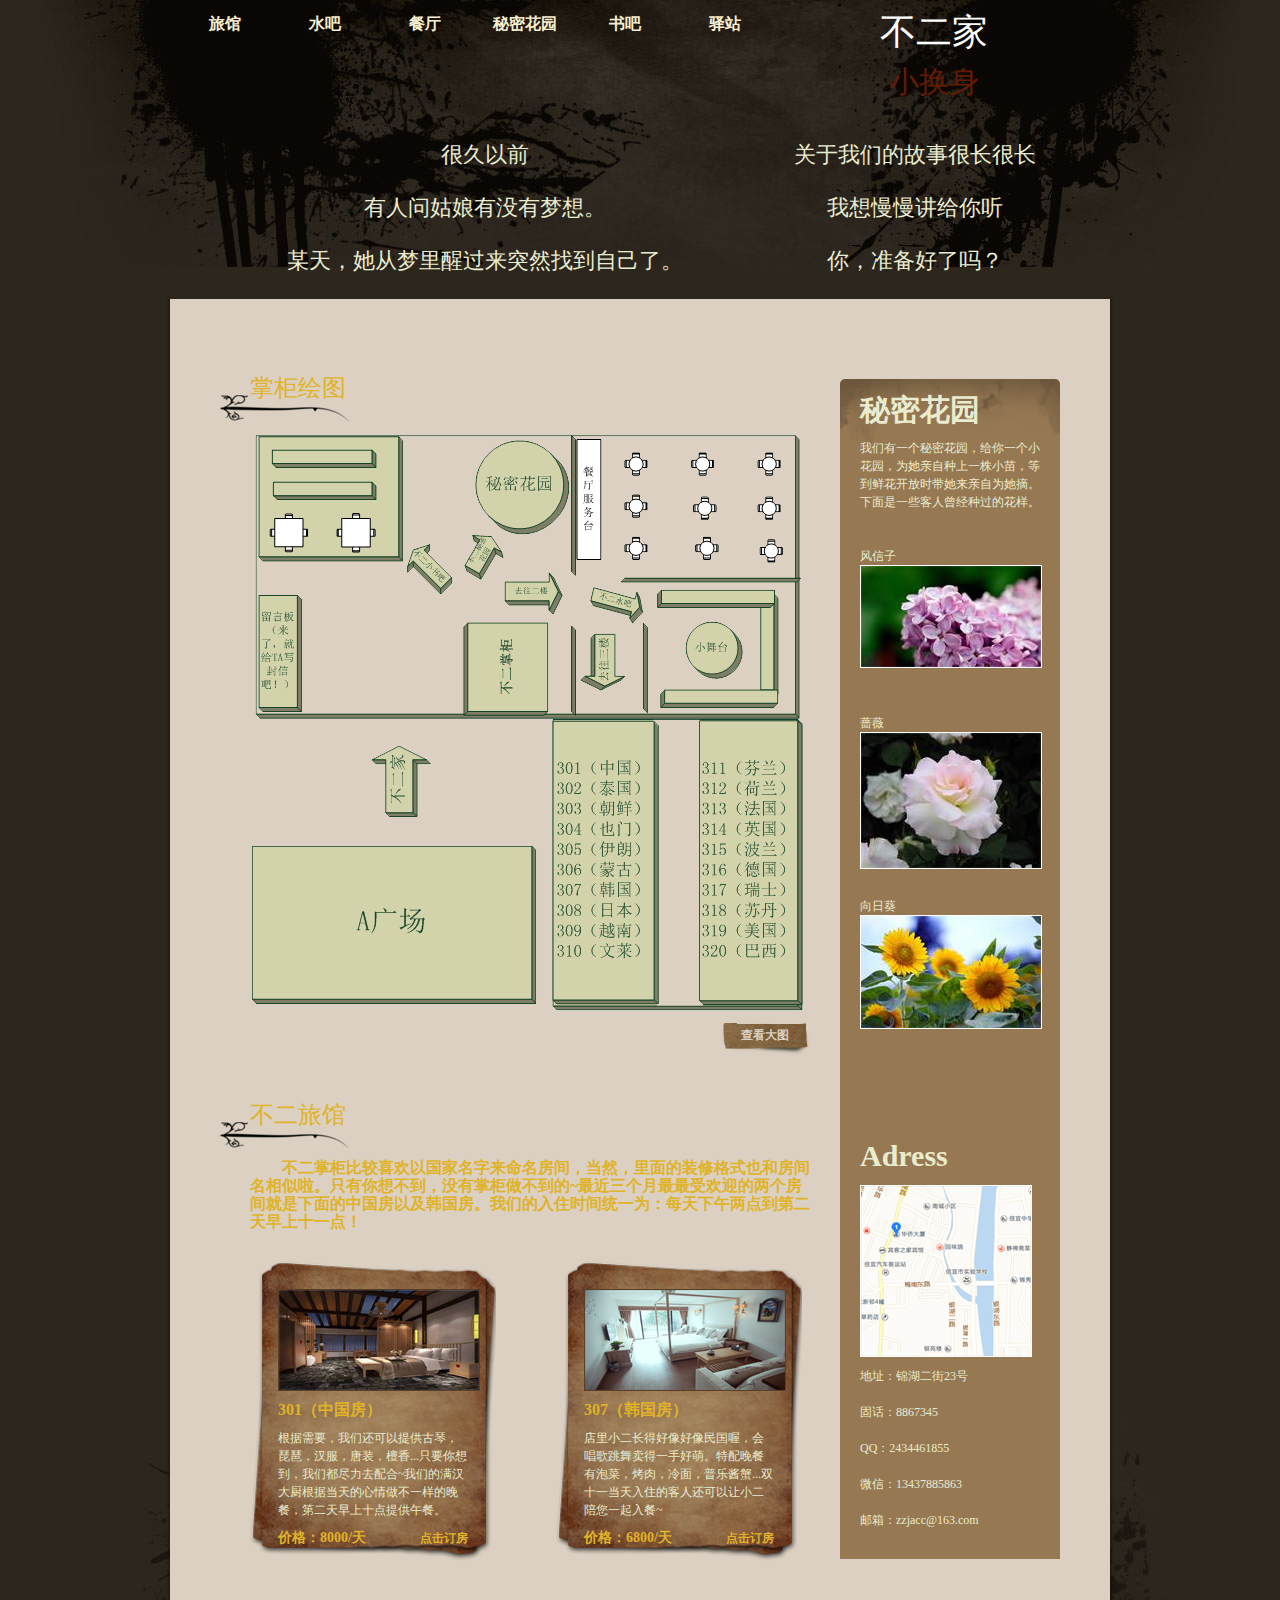
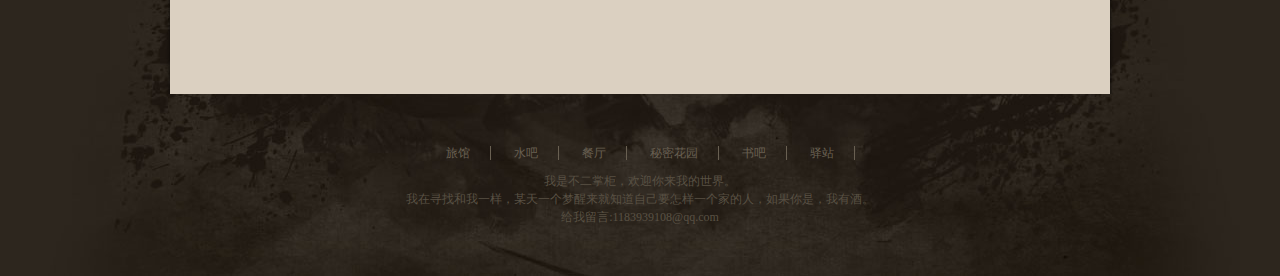
<file: index.html>
<!DOCTYPE html PUBLIC "-//W3C//DTD XHTML 1.0 Transitional//EN" "http://www.w3.org/TR/xhtml1/DTD/xhtml1-transitional.dtd">
<html xmlns="http://www.w3.org/1999/xhtml">
<meta name="viewport" content="width=device-width, initial-scale=1" />
<head>
<meta http-equiv="Content-Type" content="text/html; charset=utf-8" />
<meta name="viewport" content="width=device-width,initial-scale=1,maximum-scale=1,user-scalable=no">
<meta http-equiv="X-UA-Compatible" content="IE=edge,chrome=1">
<meta name="HandheldFriendly" content="true">
<!--自适应-->
<!--<meta name="viewport" content="width=device-width, initial-scale=1" />
<link href="css/suit.css" rel="stylesheet" type="text/css" media="screen and ( min-width:400px) and(max-device-width:600px) />-->

<title>不二家</title>

<link href="css/style2.css" rel="stylesheet" type="text/css" />
</head>
<body>
<div id="container_wrapper_outter">
<div id="container_wrapper_inner">

<div id="container">
<div id="menu">
 
   	  <ul>
            <li><a href="house.html" target="_self">旅馆</a></li>
            <li><a href="http://www.baidu.com" target="_self">水吧</a></li>
            <li><a href="http://www.baidu.com" target="_self">餐厅</a></li>
            <li><a href="http://www.baidu.com" target="_self">秘密花园</a></li>
            <li><a href="http://www.baidu.com" target="_self">书吧</a></li>
            <li><a href="http://www.baidu.com" target="_self">驿站</a></li>
        </ul>
        <div id="site_title">
            <h1>
             <a href="http://baidu.com" target="_parent">不二家
            </h1>
            <h3>&nbsp;            </h3>
            <h2><span><a href="style2.html" target="_self">小换身</a></span></h2>
           
        </div>
       
    </div> 

  <!-- end of menu -->
    
    <div id="banner">
     	
        <div id="banner_section1">
          	<h2>关于我们的故事很长很长</h2>
            <h2>我想慢慢讲给你听</h2>
            <h2>你，准备好了吗？</h2>
         
		</div> <!-- banner section -->
        <div id="banner_section2">
          		<h2>很久以前</h2>
            <h2>有人问姑娘有没有梦想。</h2>
            <h2>某天，她从梦里醒过来突然找到自己了。</h2>
         
		</div>
    
    </div> <!-- end of banner -->
    
    <div id="content_wrapper">
        <div id="content">
          <div id="main_column">
            	
              <div class="section_w590">
                	
                    <h2>掌柜绘图</h2>
                    
                    <div class="section_w590_content">
                    
                    	<p><img src="images/ourmap3.png" width="555" height="579" alt="不二概念图" /></p>
                        <div class="button_01 fr"><a href="more-about-our-house.html">查看大图</a></div>
                        
                    </div>
                    
                </div> 
                
                <div class="cleaner_h50"></div>
                
                <div class="section_w590">
                	
                    <h2>不二旅馆</h2>
                    
              <div class="section_w590_content">
                <h3>&nbsp;&nbsp;&nbsp;&nbsp;&nbsp;&nbsp;&nbsp;&nbsp;不二掌柜比较喜欢以国家名字来命名房间，当然，里面的装修格式也和房间名相似啦。只有你想不到，没有掌柜做不到的~最近三个月最最受欢迎的两个房间就是下面的中国房以及韩国房。我们的入住时间统一为：每天下午两点到第二天早上十一点！</h3>
                        
                        <div class="cleaner_h20"></div>
                        
                        <div class="popular_meal_box margin_r_60"><img src="images/room/room01.png" width="200" height="100" alt="中国房" />
                          <h3>301（中国房）</h3>
                            <p>根据需要，我们还可以提供古琴，琵琶，汉服，唐装，檀香...只要你想到，我们都尽力去配合~我们的满汉大厨根据当天的心情做不一样的晚餐，第二天早上十点提供午餐。</p>
                          <div class="price">价格：8000/天 </div> 
                          <a href="house.html">点击订房</a></div>
                        
      <div class="popular_meal_box"><img src="images/room/room021.png" width="200" height="100" alt="韩国房" />
        <h3>307（韩国房）</h3>
                            <p>店里小二长得好像好像民国喔，会唱歌跳舞卖得一手好萌。特配晚餐有泡菜，烤肉，冷面，普乐酱蟹...双十一当天入住的客人还可以让小二陪您一起入餐~ </p>
                            <div class="price">价格：6800/天 </div> 
                <a href="house.html">点击订房</a>
                </div>
                        
                  </div>
                    
                </div> 
                
            </div> <!-- end of main column -->
            
          <div id="side_column">
            
            		<div class="side_column_section">
            		  <h1>秘密花园</h1>
                      <p>&nbsp;</p>
                      <p>我们有一个秘密花园，给你一个小花园，为她亲自种上一株小苗，等到鲜花开放时带她来亲自为她摘。下面是一些客人曾经种过的花样。                      </p>
                      <p>&nbsp;</p>
                      <p>&nbsp;</p>
                      <p>风信子</p>
                      <p><img src="images/flower/fxz.jpg" width="180" height="101" alt="风信子" /></p>
                      <p>&nbsp;</p>
                      <p>&nbsp;</p>
                      <p>蔷薇</p>
                      <p><img src="images/flower/t01c20fccb233d5d40d.jpg" width="180" height="135" alt="蔷薇" /></p>
                      <p>&nbsp;</p>
                      <p>向日葵</p>
                      <p><img src="images/flower/xrk.jpg" width="180" height="112" alt="向日葵" /></p>
                      <p>&nbsp;</p>
       		</div>
                    
            <div class="side_column_section">
                    	<h1>&nbsp;</h1>
                    	<p>&nbsp;</p>
                    	<p>&nbsp;</p>
                    	<h1>Adress</h1>
                    	<p>&nbsp;</p>
                    	<p><img src="images/adress.png" width="170" height="170" alt="地址" /></p>
                    	<p>地址：锦湖二街23号                        </p>
                   	  <p>&nbsp;</p>
                    	<p>固话：8867345                        </p>
                   	  <p>&nbsp;</p>
                        <p>QQ：2434461855                        </p>
                      <p>&nbsp;</p>
                        <p>微信：13437885863                        </p>
              <p>&nbsp;</p>
                        <p>邮箱：zzjacc@163.com            </p>
            </div>
          </div> 
            <!-- end of side column -->
        
        <div class="cleaner"></div>
        </div> <!-- end of content -->

        <div class="cleaner"></div>
    </div> <!-- end of content wrapper -->      
    
    <div id="footer">
    
	    <ul class="footer_menu">
            <li><a href="http://www.baidu.com" target="_parent">旅馆</a></li>
            <li><a href="http://www.baidu.com" target="_blank">水吧</a></li>
            <li><a href="http://www.baidu.com" target="_blank">餐厅</a></li>
            <li><a href="http://www.baidu.com" target="_blank">秘密花园</a></li>
            <li><a href="http://www.baidu.com" target="_blank">书吧</a></li>
            <li><a href="http://www.baidu.com" target="_blank" >驿站</a></li>
        </ul>
    <p>我是不二掌柜，欢迎你来我的世界。</p>
    <p>我在寻找和我一样，某天一个梦醒来就知道自己要怎样一个家的人，如果你是，我有酒。</p>
    <p>给我留言:1183939108@qq.com</p>
</div> 
<!-- end of container -->

</div>
</div>

</body>
</html>
</file>
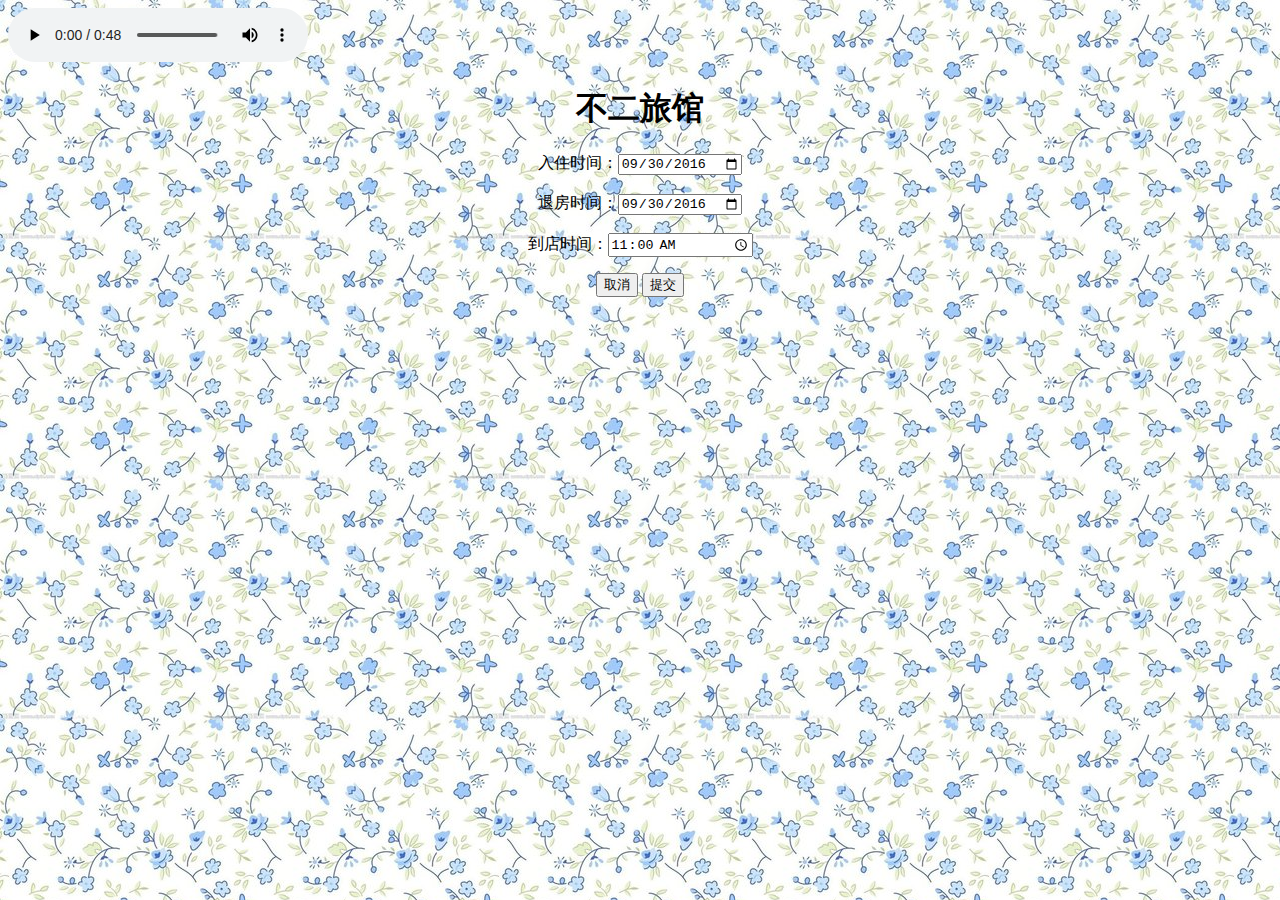
<file: house.html>
<!DOCTYPE html>
<html>
	<head>
		<meta http-equiv="Content-Type" content="text/html; charset=utf-8" />
<meta http-equiv="X-UA-Compatible" content="IE=edge,chrome=1" />
<meta name="description"  content="" />
<meta name="viewport" content="width=device-width;initial-scale=1.0" />
		<title>不二旅馆</title>
	</head>
	<body background="images/1.jpg">
		<audio src="src/dingxiang.mp3" type="audio/mepg" controls ></audio>
		<center><h1>不二旅馆</h1>
		入住时间：<input type="date" value="2016-09-30" /><br /><br />
		退房时间：<input type="date" value="2016-09-30" /><br /><br />
		到店时间：<input type="time" value="11:00"  style="width: 140px;"/ ><br />
		<form name="form1" method="post" action="">
		  <p>
		   <input type="submit" name="check" id="check" value="取消" >
		      <input type="submit" name="back" id="back" value="提交" >
		  </p>
		  </form>
		<br />
		<center></center>
		</center>
		<marquee id="affiche" align="left" 
			behavior="scroll" 
			direction="up" 
			scrollamount="2"  
			scrolldelay="10"
			width="250"
			 height="300"
			 hspace="800">
			<pre>
				<h2>
丁香花开<br /><br /><br />
我就想起了丁香女孩<br /><br /><br />
拥有阳光和冰雪的情怀<br /><br /><br />
变得如此美丽可爱<br /><br /><br />
丁香花开<br /><br /><br />
你和北国两小无猜<br /><br />
丁香花开<br /><br /><br />
我就想起丁香女孩<br /><br /><br />
拥有阳光和冰雪的情怀<br /><br /><br /><br />
你才变得如此美丽可爱				
</h2>
			</pre>
		</marquee>	
	</body>
</html>
</file>
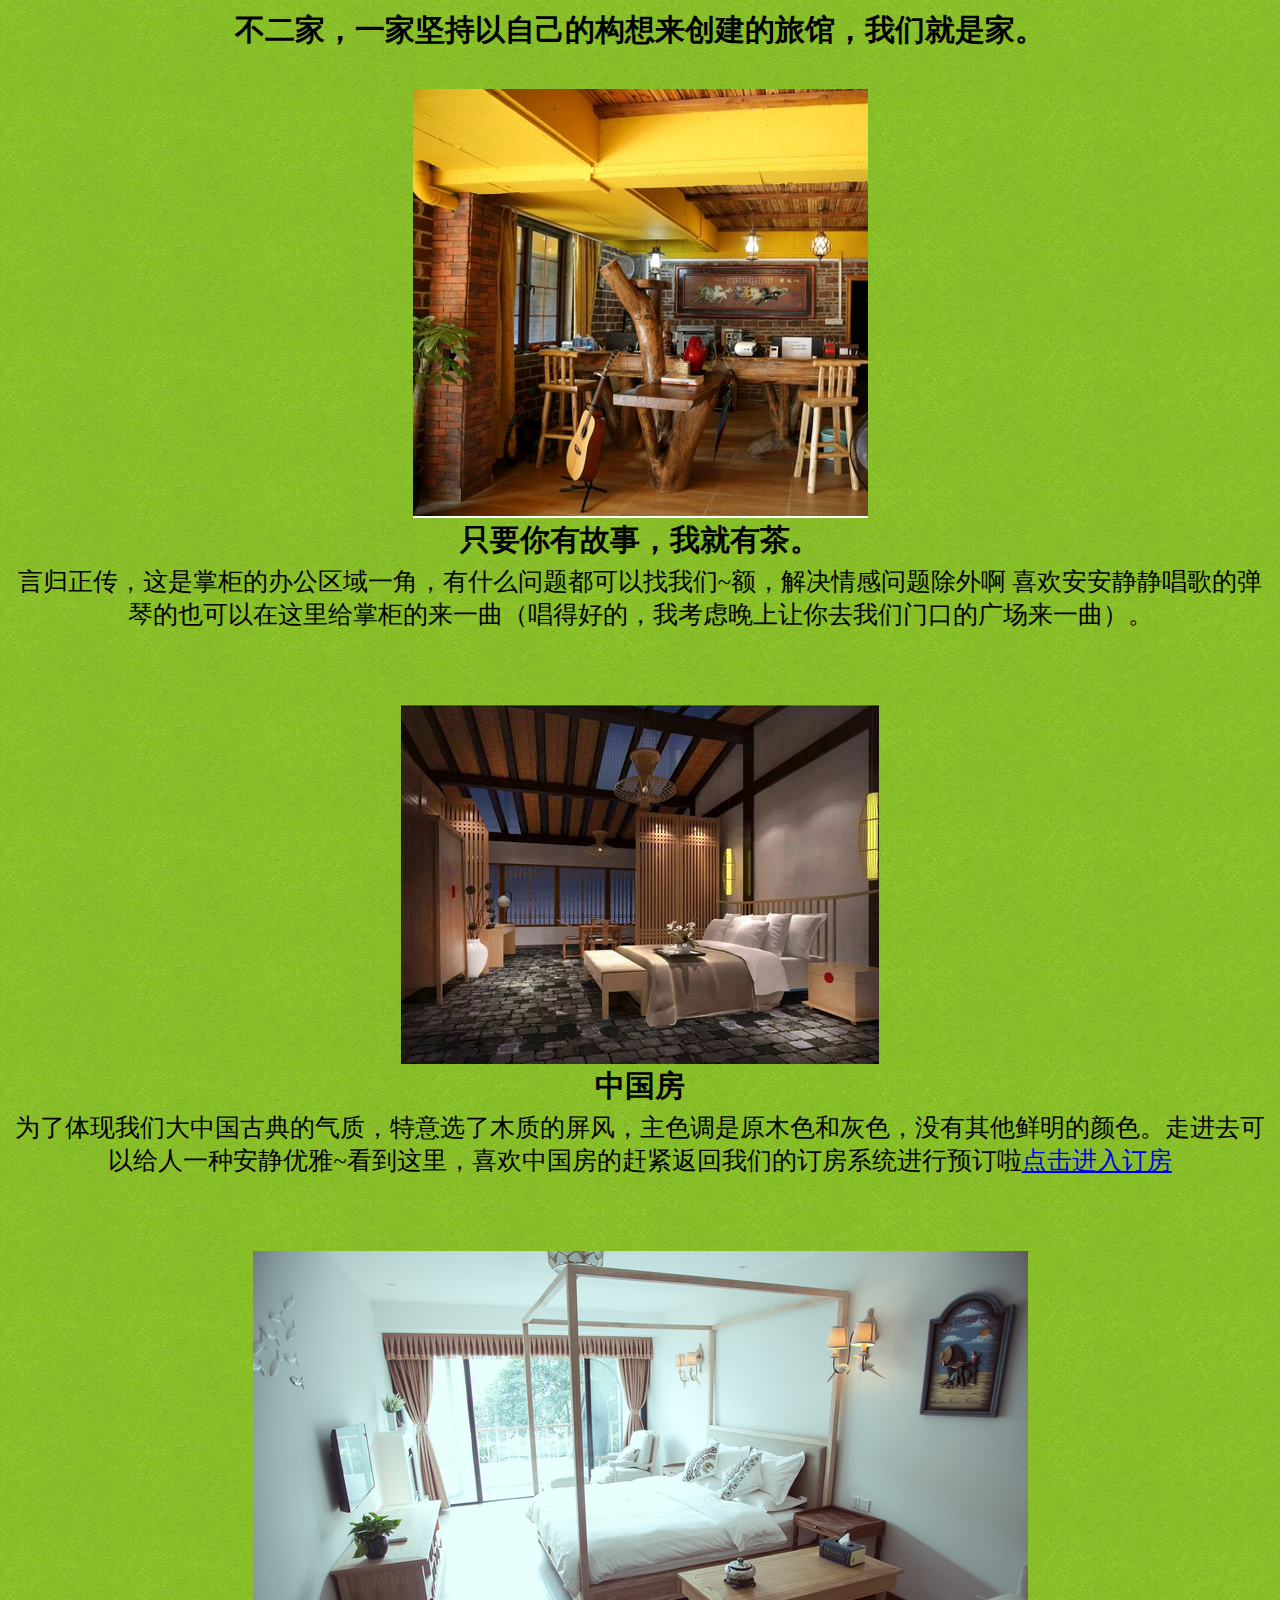
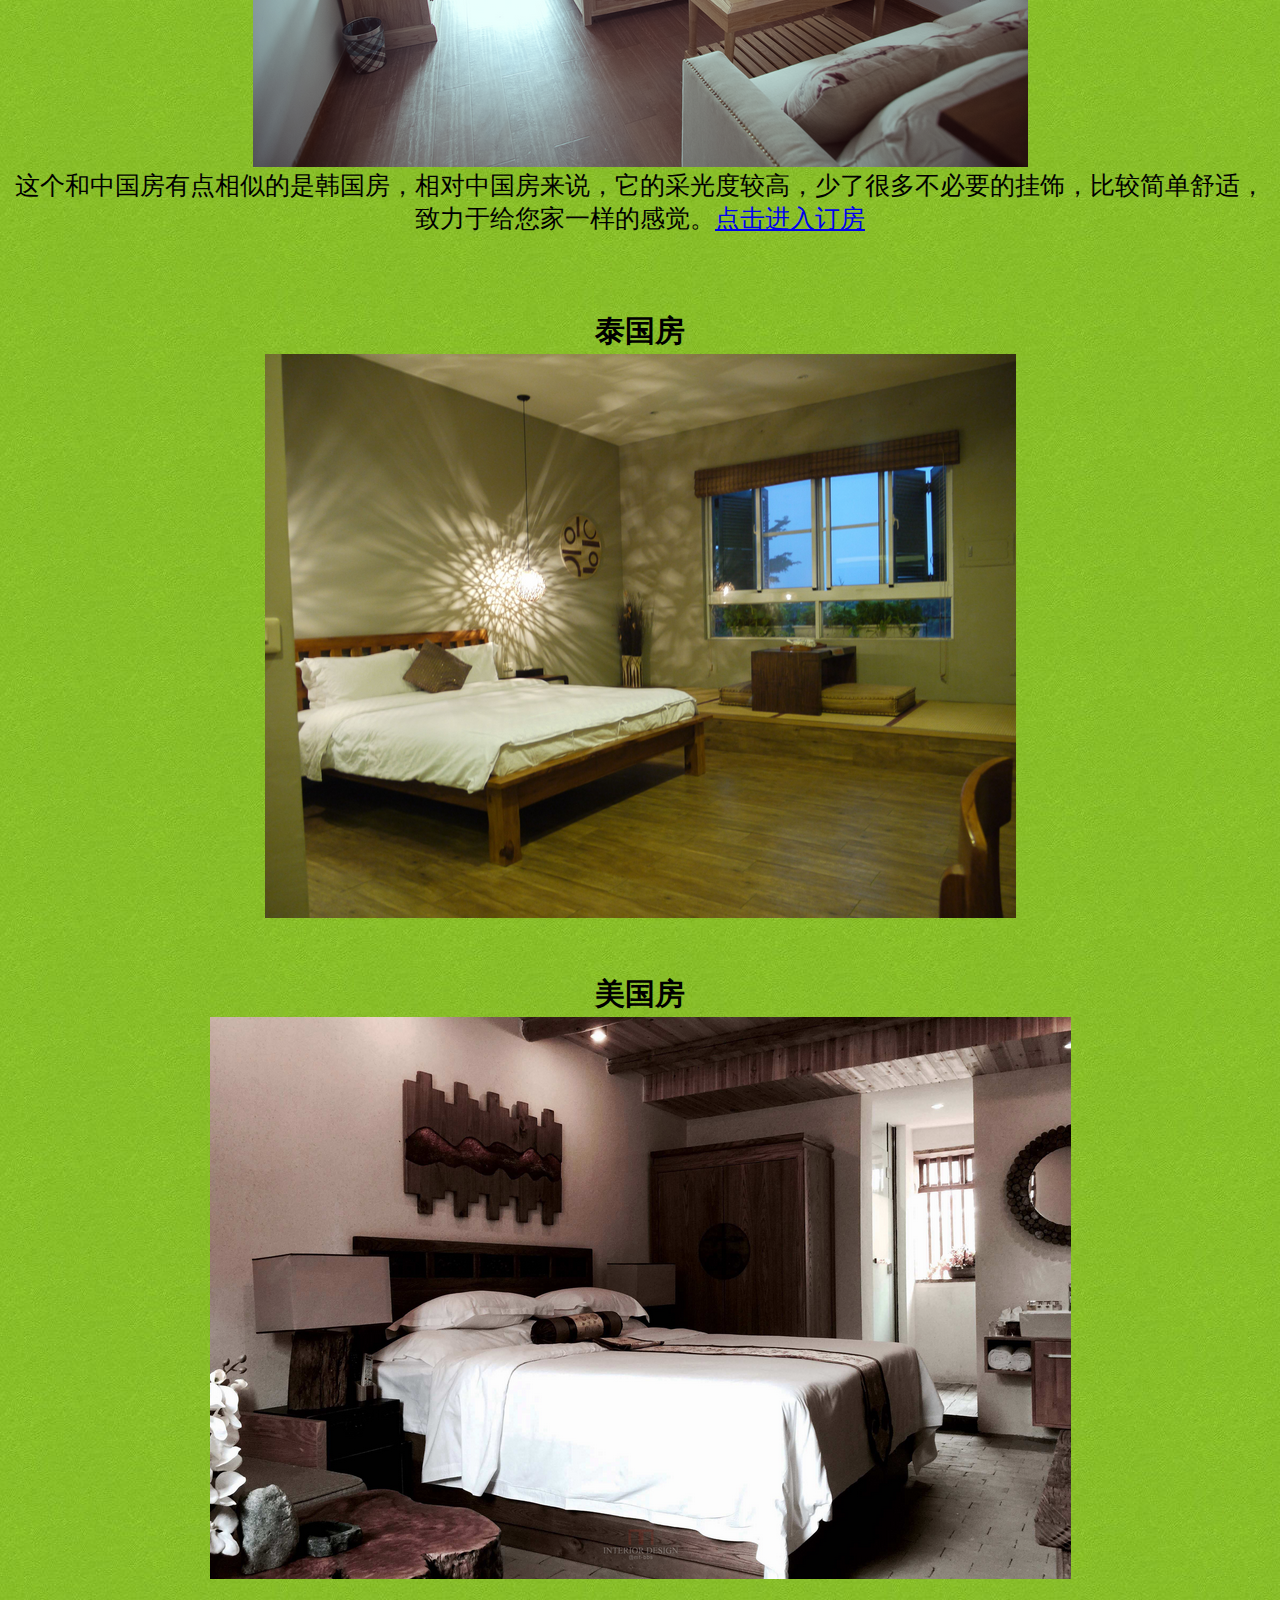
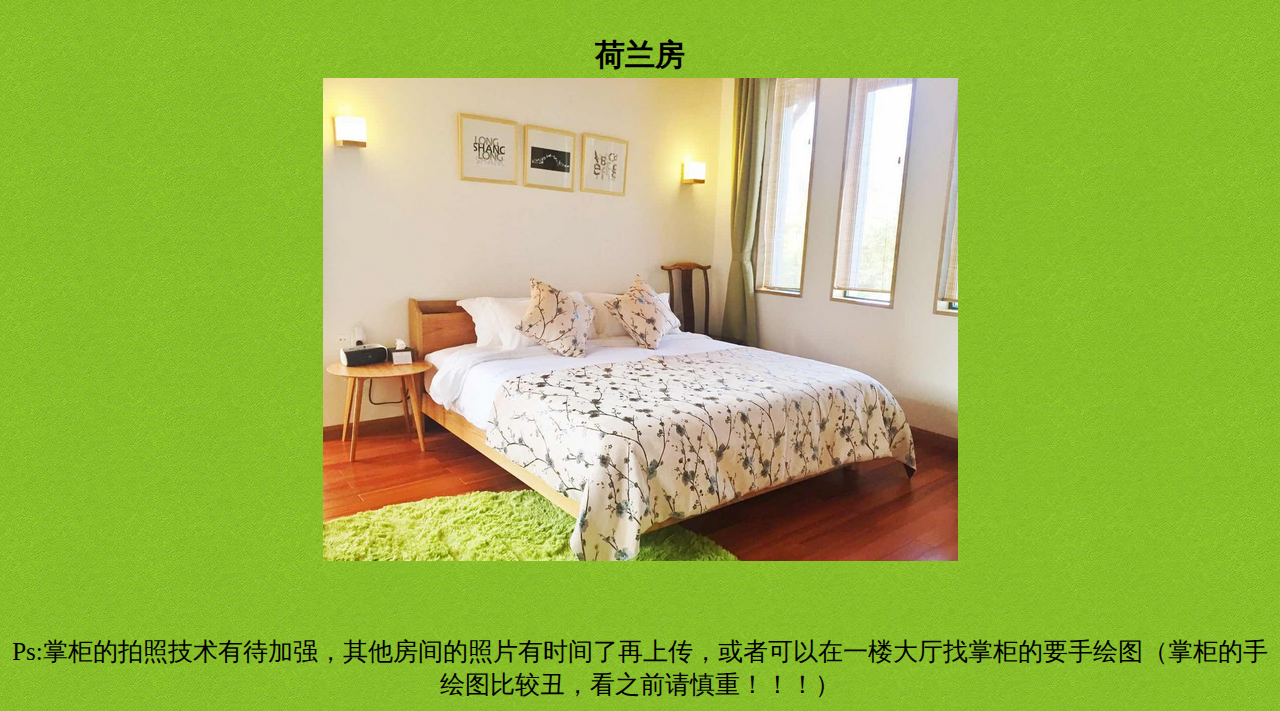
<file: more-about-our-house.html>
<!DOCTYPE html PUBLIC "-//W3C//DTD XHTML 1.0 Transitional//EN" "http://www.w3.org/TR/xhtml1/DTD/xhtml1-transitional.dtd">
<html xmlns="http://www.w3.org/1999/xhtml">
<html lang="en">
<head>
<meta http-equiv="Content-Type" content="text/html; charset=utf-8" />
<meta http-equiv="X-UA-Compatible" content="IE=edge,chrome=1" />
<meta name="description"  content="" />
<meta name="viewport" content="width=device-width;initial-scale=1.0" />
<title>不二家旅馆</title>
<link href="css/more.css" rel="stylesheet" type="text/css" />
</head>

<body background="images/background.jpg" >
<h1>不二家，一家坚持以自己的构想来创建的旅馆，我们就是家。</h1></br></br>
<img src="images/room/keting.png" />
<h1>只要你有故事，我就有茶。
<h2>言归正传，这是掌柜的办公区域一角，有什么问题都可以找我们~额，解决情感问题除外啊
喜欢安安静静唱歌的弹琴的也可以在这里给掌柜的来一曲（唱得好的，我考虑晚上让你去我们门口的广场来一曲）。</h2></br></br></br></br>

<img src="images/room/room04.png"/>
<h1>中国房</h1>
<h2>为了体现我们大中国古典的气质，特意选了木质的屏风，主色调是原木色和灰色，没有其他鲜明的颜色。走进去可以给人一种安静优雅~看到这里，喜欢中国房的赶紧返回我们的订房系统进行预订啦<a href="http://baidu.com">点击进入订房</a></h2></br></br></br></br>

<img src="images/room/room02.png"/>
<h2>这个和中国房有点相似的是韩国房，相对中国房来说，它的采光度较高，少了很多不必要的挂饰，比较简单舒适，致力于给您家一样的感觉。<a href="http://baidu.com">点击进入订房</a></h2></br></br></br></br>


<h1>泰国房</h1>
<img src="images/room/room03.png"/></br></br></br></br>


<h1>美国房</h1>
<img src="images/room/room05.png"/></br></br></br></br>


<h1>荷兰房</h1>
<img src="images/room/room06.png"/></br></br></br></br>
</br>
<h2>Ps:掌柜的拍照技术有待加强，其他房间的照片有时间了再上传，或者可以在一楼大厅找掌柜的要手绘图（掌柜的手绘图比较丑，看之前请慎重！！！）</h2>
</body>
</html>
</file>
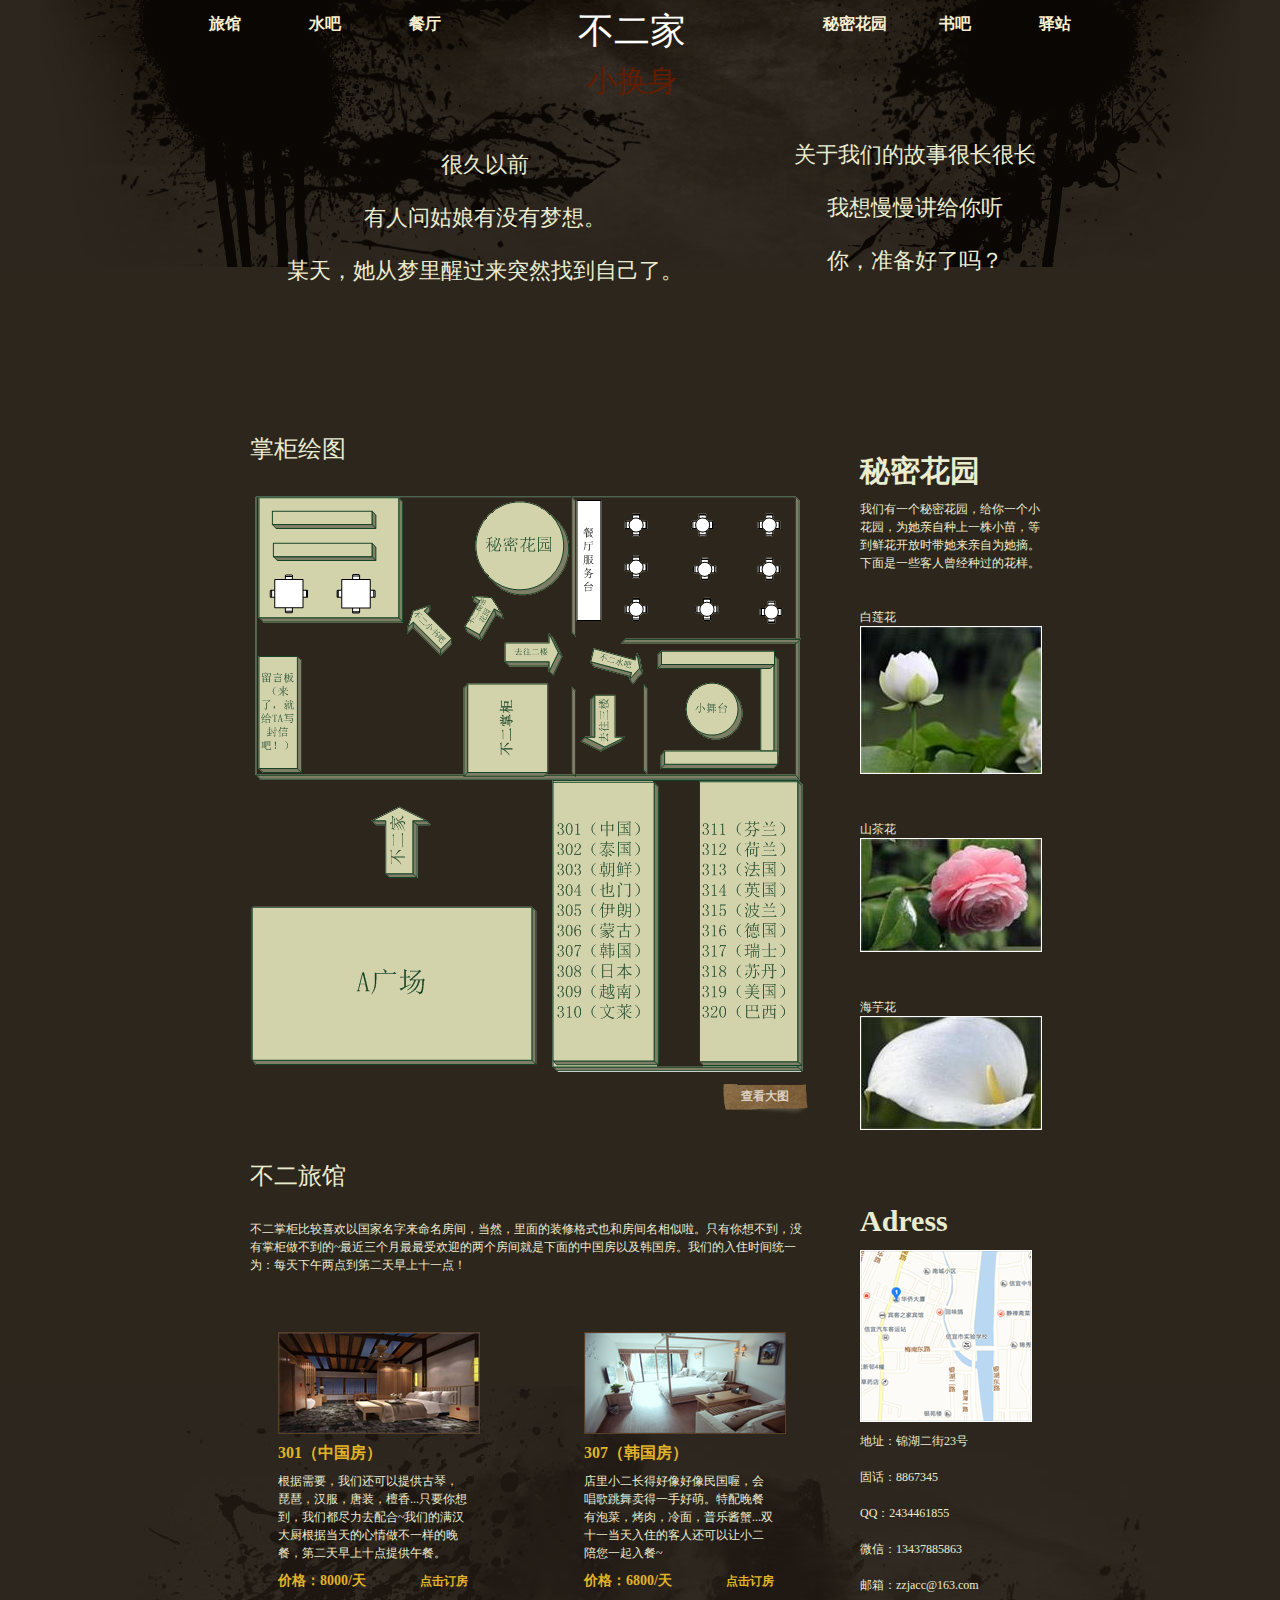
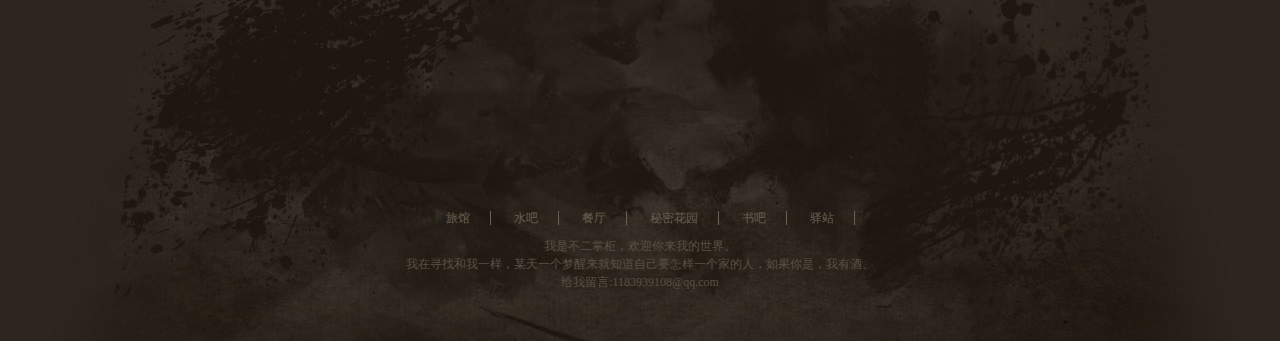
<file: style2.html>
﻿<!DOCTYPE html PUBLIC "-//W3C//DTD XHTML 1.0 Transitional//EN" "http://www.w3.org/TR/xhtml1/DTD/xhtml1-transitional.dtd">
<html xmlns="http://www.w3.org/1999/xhtml">
<head>
<meta http-equiv="Content-Type" content="text/html; charset=utf-8" />

<meta name="viewport" content="width=device-width,initial-scale=1,maximum-scale=1,user-scalable=no">
<meta http-equiv="X-UA-Compatible" content="IE=edge,chrome=1">
<meta name="HandheldFriendly" content="true">

<title>不二家</title>

<link href="css/style.css" rel="stylesheet" type="text/css" />
</head>
<body>
<div id="container_wrapper_outter">
<div id="container_wrapper_inner">

<div id="container">
<div id="menu">
   	  <ul>
            <li><a href="http://www.baidu.com" target="_self">旅馆</a></li>
            <li><a href="http://www.baidu.com" target="_self">水吧</a></li>
            <li><a href="http://www.baidu.com" class="margin_r_330">餐厅</a></li>
            <li><a href="http://www.baidu.com" target="_self">秘密花园</a></li>
            <li><a href="http://www.baidu.com" target="_self">书吧</a></li>
            <li><a href="http://www.baidu.com" target="_self">驿站</a></li>
        </ul>
        
        <div id="site_title">
            <h1>
             <a href="http://baidu.com" target="_parent">不二家
            </h1>
            <h3>&nbsp;            </h3>
            <h2><span><a href="index.html" target="_self">小换身</a></span></h2>
           
        </div>
    </div> 

  <!-- end of menu -->
    
    <div id="banner">
     	
        <div id="banner_section1">
          	<h2>关于我们的故事很长很长</h2>
            <h2>我想慢慢讲给你听</h2>
            <h2>你，准备好了吗？</h2>
         
		</div> <!-- banner section -->
        <div id="banner_section2">
          		<h2>很久以前</h2>
            <h2>有人问姑娘有没有梦想。</h2>
            <h2>某天，她从梦里醒过来突然找到自己了。</h2>
         
		</div>
    
    </div> <!-- end of banner -->
    
    <div id="content_wrapper">
        <div id="content">
          <div id="main_column">
            	
              <div class="section_w590">
                	
                    <h2>掌柜绘图</h2>
                    
                    <div class="section_w590_content">
                    
                    	<p><img src="images/ourmap4.png" width="555" height="579" alt="不二概念图" /></p>
                        <div class="button_01 fr"><a href="more-about-our-house.html">查看大图</a></div>
                        
                    </div>
                    
                </div> 
                
                <div class="cleaner_h50"></div>
                
                <div class="section_w590">
                	
                    <h2>不二旅馆</h2>
                    
              <div class="section_w590_content">
                <p>不二掌柜比较喜欢以国家名字来命名房间，当然，里面的装修格式也和房间名相似啦。只有你想不到，没有掌柜做不到的~最近三个月最最受欢迎的两个房间就是下面的中国房以及韩国房。我们的入住时间统一为：每天下午两点到第二天早上十一点！</p>
                        
                        <div class="cleaner_h20"></div>
                        
                        <div class="popular_meal_box margin_r_60"><img src="images/room/room01.png" width="200" height="100" alt="中国房" />
                          <h3>301（中国房）</h3>
                            <p>根据需要，我们还可以提供古琴，琵琶，汉服，唐装，檀香...只要你想到，我们都尽力去配合~我们的满汉大厨根据当天的心情做不一样的晚餐，第二天早上十点提供午餐。</p>
                          <div class="price">价格：8000/天 </div> 
                          <a href="http://www.baidu.com">点击订房</a></div>
                        
      <div class="popular_meal_box"><img src="images/room/room021.png" width="200" height="100" alt="韩国房" />
        <h3>307（韩国房）</h3>
                            <p>店里小二长得好像好像民国喔，会唱歌跳舞卖得一手好萌。特配晚餐有泡菜，烤肉，冷面，普乐酱蟹...双十一当天入住的客人还可以让小二陪您一起入餐~ </p>
                            <div class="price">价格：6800/天 </div> 
                <a href="http://www.baidu.com">点击订房</a>
                </div>
                        
                  </div>
                    
                </div> 
                
            </div> <!-- end of main column -->
            
          <div id="side_column">
            
            		<div class="side_column_section">
            		  <h1>秘密花园</h1>
                      <p>&nbsp;</p>
                      <p>我们有一个秘密花园，给你一个小花园，为她亲自种上一株小苗，等到鲜花开放时带她来亲自为她摘。下面是一些客人曾经种过的花样。                      </p>
                      <p>&nbsp;</p>
                      <p>&nbsp;</p>
                      <p>白莲花</p>
                      <p><img src="images/flower/blh.jpg" width="180" height="146" alt="白莲花" /></p>
                      <p>&nbsp;</p>
                      <p>&nbsp;</p>
                      <p>山茶花</p>
                      <p><img src="images/flower/sc.jpg" width="180" height="112" alt="山茶花" /></p>
                      <p>&nbsp;</p>
                      <p>&nbsp;</p>
                      <p>海芋花</p>
                      <p><img src="images/flower/hy.jpg" width="180" height="112" alt="海芋花" /></p>
                      <p>&nbsp;</p>
            </div>
                    
            <div class="side_column_section">
                    	<h1>&nbsp;</h1>
                    	<h1>Adress</h1>
                    	<p>&nbsp;</p>
                    	<p><img src="images/adress.png" width="170" height="170" alt="地址" /></p>
                    	<p>地址：锦湖二街23号                        </p>
                   	  <p>&nbsp;</p>
                    	<p>固话：8867345                        </p>
                   	  <p>&nbsp;</p>
                        <p>QQ：2434461855                        </p>
                      <p>&nbsp;</p>
                        <p>微信：13437885863                        </p>
                      <p>&nbsp;</p>
                        <p>邮箱：zzjacc@163.com            </p>
            </div>
          </div> 
            <!-- end of side column -->
        
        <div class="cleaner"></div>
        </div> <!-- end of content -->

        <div class="cleaner"></div>
    </div> <!-- end of content wrapper -->      
    
    <div id="footer">
    
	    <ul class="footer_menu">
            <li><a href="http://www.baidu.com" target="_parent">旅馆</a></li>
            <li><a href="http://www.baidu.com" target="_blank">水吧</a></li>
            <li><a href="http://www.baidu.com" target="_blank">餐厅</a></li>
            <li><a href="http://www.baidu.com" target="_blank">秘密花园</a></li>
            <li><a href="http://www.baidu.com" target="_blank">书吧</a></li>
            <li><a href="http://www.baidu.com" target="_blank" >驿站</a></li>
        </ul>
    <p>我是不二掌柜，欢迎你来我的世界。</p>
    <p>我在寻找和我一样，某天一个梦醒来就知道自己要怎样一个家的人，如果你是，我有酒。</p>
    <p>给我留言:1183939108@qq.com</p>
</div> 
<!-- end of container -->

</div>
</div>

</body>
</html>
</file>
<file: css/suit.css>
@charset "utf-8";
/* CSS Document */

body {
font: normal 100% Helvetica, Arial, sans-serif;
}

h1 {
font-size: 1.5em;
}

small {
font-size: 0.875em;
}

.main{
	float: right;
	width:70%
}

.leftBar{
	float: left;
	width:25%
	}

@media screen and(max-device-width:400px){	
.colum{
	float:none;
	width:auto;
	}
	
#sidebar{
	display:none;
}
}
img{max-width:100%;}
img,object{ max-width:100%;）
</file>
<file: css/style2.css>
/*
Credit: http://www.865171.cn
*/

body {
	margin: 0;
	padding: 0;
	line-height: 1.5em;
	font-family: Georgia, "Times New Roman", Times, serif;
	font-size: 12px;
	color: #FF6;
	background: #2c261d;
}
		
a:link, a:visited { color: #631c00; text-decoration: none; font-weight: normal; } 
a:active, a:hover { color: #000000; text-decoration: underline; }

p { margin: 0px; padding: 0px; }

img { margin: 0px; padding: 0px; border: none; }

.cleaner { clear: both; width: 100%; height: 0px; font-size: 0px;  }

/*主要内容之间凑合空间的空格框*/
.cleaner_h10 { clear: both; width:100%; height: 10px; }
.cleaner_h20 { clear: both; width:100%; height: 20px; }
.cleaner_h30 { clear: both; width:100%; height: 30px; }
.cleaner_h40 { clear: both; width:100%; height: 40px; }
.cleaner_h50 { clear: both; width:100%; height: 50px; }
.cleaner_h60 { clear: both; width:100%; height: 60px; }

.fl { float: left; }
.fr { float: right; }

.margin_r_60 { margin-right: 60px; }

.margin_r_330 { margin-right: 330px; }


/*查看大图的div*/
.button_01 a {
	display: block;
	width: 90px;
	height: 30px;
	padding: 5px 0 0 0;
	background: url(../images/readmore_bg.png) no-repeat;
	
	color: #dbd0c1;
	font-size: 12px;
	font-weight: bold;
	text-align: center;
	text-decoration: none;
}

.button_01 a:hover {
	color: #FFFF99;
}

h1 {
	margin: 0px;
	padding: 2px 0;
	font-size: 30px;
	font-weight: bold;
}

h2 {
	margin: 0px;
	padding: 2px 0;
	font-size: 30px;
	font-weight: normal;
}

h3 {
	margin: 0 0 10px 0;
	padding: 0 0 0px 0;
	font-size: 16px;
	font-weight: bold;
	color: #e0b328;	
}

h4 {
	margin: 0 0 10px 0;
	padding: 0 0 0px 0;
	font-size: 12px;
	font-weight: bold;
	color: #e0b328;
}

.image_wrapper {
	border: 1px solid #ffffff;
	margin-top: 3px;
	margin-bottom: 5px;
}

.fl_image {
	float: left;
	margin-right: 15px 
}

.fr_image {
	float: right;
	margin-left: 15px 
}

/*背景图案*/
#container_wrapper_outter {
	width: 100%;
	background: url(../images/container_outter.jpg) center top no-repeat;
}

/*背景图案*/
#container_wrapper_inner {
	width: 100%;
	background: url(../images/container_inner.jpg) center bottom no-repeat;
}

/*整体框架*/
#container {
	width: 990px;
	margin: 0 auto;
}

/* menu */

/*主菜单menu区域*/
#menu {
	position: relative;
	clear: both;
	width: 930px;
	height: 110px;
	padding: 0 30px;
}

#menu ul {
	padding: 15px 0 0 0;
	margin: 0px;
	list-style: none;
}

#menu ul li {
	padding: 0px;
	margin: 0px;
	display: inline;
}

#menu ul li a {
	float: left;
	display: block;
	width: 100px;
	padding: 0 0 0 0;
	font-size: 16px;
	text-align: center;
	font-weight: bold;
	text-decoration: none;
	color: #f9efd0;	
	outline: none;
}

#menu li a:hover, #menu li .current {
	color: #ebc759;
}

#site_title {
	position: absolute;
	width: 219px;
	left: 679px;
	padding: 15px 0 0 0;
	top: 6px;
	text-align: center;
	height: 79px;
}

#site_title h1 a {
	margin: 0px;
	padding: 0px;
	font-size: 36px;
	color: #ffffff;
	font-weight: normal;
	text-decoration: none;
}

#site_title h1 a:hover {
	font-weight: normal;	
	text-decoration: none;
}
*/
/* end of menu */

/* banner */

/*banner区域，section*/
#banner {
	clear: both;
	width: 990px;
	height: 250px;
}

#banner #banner_section1 {
	float: right;
	width: 400px;
	margin-top: 30px;
	margin-right: 20px;
	text-align: center;
}
#banner #banner_section2 {
	float: right;
	width: 400px;
	margin-top: 30px;
	margin-right: 30px;
	text-align: center;
}

#banner h2 {
	color: #eaecd0;
	font-size: 22px;
	line-height: 25px;
	margin-bottom: 24px;
}

#banner p {
	color:#e0b328;
	font-size: 16px;
	line-height: 25px;
	margin-bottom: 30px;
}

/* end of banner */

/* content */
#content_wrapper {
	position: relative;
	clear: both;
	width: 990px;
	/*中间区域的两边背景图*/
	background: url(../images/content_middle.png) center repeat-y;	
}

#content {
	width: 940px;
	padding: 80px 25px 0 25px;
	margin-bottom: 85px;
}

#content_wrapper .content_bottom {
	position: absolute;
	width: 990px;
	height: 85px;
	bottom: -85px;
	left: 0px;
}

#content h2 {
	display: block;
	font-size: 24px;
	padding: 0 0 25px 30px;
	margin-bottom: 10px;
	color: #e0b328;
	
	/*小标题的花边*/
	background: url(../images/h2_bg.png) bottom left no-repeat;
}

#content p {
    color: #eaecd0;
}
#main_column {
	float: left;
	width: 590px;
	margin-left: 50px;
	
}

#side_column {
	position: relative;
	float: right;
	width: 180px;
	color: #eaecd0;
	
	/*左边秘密花园区域的背景*/
	background: #967853 url(../images/side_column_top.png) no-repeat;;
	margin: 0 50px 50px 0;
	padding: 20px 20px 0 20px;
}

#side_column .side_column_bottom {
	position: absolute;
	bottom: -48px;
	left: 2px;
	width: 238px;
	height: 66px;
	background: url(../images/side_column_bottom.png) no-repeat;
}

#main_column p {
	margin-bottom: 10px;
}

#main_column .section_w590 {
	width: 590px;
}

.section_w590_content {
	padding-left: 30px;
}

.popular_meal_box {
	float: left;
	overflow: hidden;
	width: 190px;
	height: 250px;
	padding: 28px;
	
	/*房间的菜单栏背景*/
	background: url(../images/dish_list_bg.png) no-repeat;
}

.popular_meal_box img {
	border: 1px solid #5a3f28;
	margin-bottom: 10px;	
}

.popular_meal_box p {
	color: #e0b328;
	margin-bottom: 10px;
}

.popular_meal_box .price {
	float: left;
	color: #e0b328;
	font-size: 14px;
	font-weight: bold;
}

.popular_meal_box a {
	float: right;
	color: #e0b328;
	font-weight: bold;
}


#side_column .side_column_section {
	margin-bottom: 30px;
}

.side_column_section img {
	border: 1px solid #ffffff;
	margin-bottom: 10px;
	
}

/* end of content */

/* footer */

#footer {
	clear: both;
	text-align: center;
	width: 930px;
	padding: 50px 30px;
	color: #595144;
	
}

#footer a {
	color: #696052;
}

#footer .footer_menu {
	margin: 0 0 10px 0;
	padding: 0px;
	list-style: none;
}

.footer_menu li {
	margin: 0px;
	padding: 0 20px;
	display: inline;
	border-right: 1px solid #696052;
}

.footer_menu .last_menu {
	border: none;
}


/* end of footer */
@media screen and (max-device-width: 480px) {
  #divMain{
  float: none;
  width:auto;
  }
  #divSidebar {
  display:none;
  }
}
</file>
<file: css/more.css>
@charset "utf-8";
/* CSS Document */
h1 {
	margin: 0px;
	padding: 2px 0;
	font-size: 30px;
	font-weight: bold;
}

h2 {
	margin: 0px;
	padding: 2px 0;
	font-size: 25px;
	font-weight: normal;
}

body{
	text-align:center;
}
</file>
<file: css/style.css>
/*
Credit: http://www.865171.cn
*/

body {
	margin: 0;
	padding: 0;
	line-height: 1.5em;
	font-family: Georgia, "Times New Roman", Times, serif;
	font-size: 12px;
	color: #543d27;
	background: #2c261d;
}
		
a:link, a:visited { color: #631c00; text-decoration: none; font-weight: normal; } 
a:active, a:hover { color: #000000; text-decoration: underline; }

p { margin: 0px; padding: 0px; }

img { margin: 0px; padding: 0px; border: none; }

.cleaner { clear: both; width: 100%; height: 0px; font-size: 0px;  }

/*主要内容之间凑合空间的空格框*/
.cleaner_h10 { clear: both; width:100%; height: 10px; }
.cleaner_h20 { clear: both; width:100%; height: 20px; }
.cleaner_h30 { clear: both; width:100%; height: 30px; }
.cleaner_h40 { clear: both; width:100%; height: 40px; }
.cleaner_h50 { clear: both; width:100%; height: 50px; }
.cleaner_h60 { clear: both; width:100%; height: 60px; }

/*.divider {
	clear: both;
	padding-bottom: 15px;
	margin-bottom: 30px;
	background: url(images/templatemo_horizontal_divider.jpg) bottom repeat-x;
}*/

.fl { float: left; }
.fr { float: right; }

.margin_r_60 { margin-right: 60px; }

.margin_r_330 { margin-right: 330px; }


/*查看大图的div*/
.button_01 a {
	display: block;
	width: 90px;
	height: 30px;
	padding: 5px 0 0 0;
	background: url(../images/readmore_bg.png) no-repeat;
	
	color: #dbd0c1;
	font-size: 12px;
	font-weight: bold;
	text-align: center;
	text-decoration: none;
}

.button_01 a:hover {
	color: #FFFF99;
}

h1 {
	margin: 0px;
	padding: 2px 0;
	font-size: 30px;
	font-weight: bold;
}

h2 {
	margin: 0px;
	padding: 2px 0;
	font-size: 30px;
	font-weight: normal;
}

h3 {
	margin: 0 0 10px 0;
	padding: 0 0 0px 0;
	font-size: 16px;
	font-weight: bold;
	color: #e0b328;	
}

h4 {
	margin: 0 0 10px 0;
	padding: 0 0 5px 0;
	font-size: 16px;
	font-weight: bold;
	color: #27231d;
}

.image_wrapper {
	border: 1px solid #ffffff;
	margin-top: 3px;
	margin-bottom: 5px;
}

.fl_image {
	float: left;
	margin-right: 15px 
}

.fr_image {
	float: right;
	margin-left: 15px 
}

/*背景图案*/
#container_wrapper_outter {
	width: 100%;
	background: url(../images/container_outter.jpg) center top no-repeat;
}

/*背景图案*/
#container_wrapper_inner {
	width: 100%;
	background: url(../images/container_inner.jpg) center bottom no-repeat;
}

/*整体框架*/
#container {
	width: 990px;
	margin: 0 auto;
}

/* menu */

/*主菜单menu区域*/
#menu {
	position: relative;
	clear: both;
	width: 930px;
	height: 110px;
	padding: 0 30px;
}

#menu ul {
	padding: 15px 0 0 0;
	margin: 0px;
	list-style: none;
}

#menu ul li {
	padding: 0px;
	margin: 0px;
	display: inline;
}

#menu ul li a {
	float: left;
	display: block;
	width: 100px;
	padding: 0 0 0 0;
	font-size: 16px;
	text-align: center;
	font-weight: bold;
	text-decoration: none;
	color: #f9efd0;	
	outline: none;
}

#menu li a:hover, #menu li .current {
	color: #ebc759;
}

#site_title {
	position: absolute;
	width: 219px;
	left: 377px;
	padding: 15px 0 0 0;
	top: 5px;
	text-align: center;
	height: 79px;
}

#site_title h1 a {
	margin: 0px;
	padding: 0px;
	font-size: 36px;
	color: #ffffff;
	font-weight: normal;
	text-decoration: none;
}

#site_title h1 a:hover {
	font-weight: normal;	
	text-decoration: none;
}

#site_title h1 a span {
	display: block;
	margin-top: 14px;
	font-size: 16px;
	color: #3d2a10;
}

/* end of menu */

/* banner */

/*banner区域，section*/
#banner {
	clear: both;
	width: 990px;
	height: 250px;
}

#banner #banner_section1 {
	float: right;
	width: 400px;
	margin-top: 30px;
	margin-right: 20px;
	text-align: center;
}
#banner #banner_section2 {
	float: right;
	width: 400px;
	margin-top: 40px;
	margin-right: 30px;
	text-align: center;
}

#banner h2 {
	color: #eaecd0;
	font-size: 22px;
	line-height: 25px;
	margin-bottom: 24px;
}

#banner p {
	color: #eaecd0;
	font-size: 16px;
	line-height: 25px;
	margin-bottom: 30px;
}

/* end of banner */

/* content */
#content_wrapper {
	position: relative;
	clear: both;
	width: 990px;
}

#content {
	width: 940px;
	padding: 80px 25px 0 25px;
	margin-bottom: 85px;
}

#content_wrapper .content_bottom {
	position: absolute;
	width: 990px;
	height: 85px;
	bottom: -85px;
	left: 0px;
}

#content h2 {
	display: block;
	font-size: 24px;
	padding: 0 0 25px 30px;
	margin-bottom: 10px;
	color: #eaecd0;
}

#content p {
    color: #eaecd0;
}
#main_column {
	float: left;
	width: 590px;
	margin-left: 50px;
	
}

#side_column {
	position: relative;
	float: right;
	width: 180px;
	color: #eaecd0;
	margin: 0 50px 50px 0;
	padding: 20px 20px 0 20px;
}

#side_column .side_column_bottom {
	position: absolute;
	bottom: -48px;
	left: 2px;
	width: 238px;
	height: 66px;
}

#main_column p {
	margin-bottom: 10px;
}

#main_column .section_w590 {
	width: 590px;
}

.section_w590_content {
	padding-left: 30px;
}

.popular_meal_box {
	float: left;
	overflow: hidden;
	width: 190px;
	height: 250px;
	padding: 28px;
}

.popular_meal_box img {
	border: 1px solid #5a3f28;
	margin-bottom: 10px;	
}

.popular_meal_box p {
	color: #e0b328;
	margin-bottom: 10px;
}

.popular_meal_box .price {
	float: left;
	color: #e0b328;
	font-size: 14px;
	font-weight: bold;
}

.popular_meal_box a {
	float: right;
	color: #e0b328;
	font-weight: bold;
}


#side_column .side_column_section {
	margin-bottom: 30px;
}

.side_column_section img {
	border: 1px solid #ffffff;
	margin-bottom: 10px;
	
}

/* end of content */

/* footer */

#footer {
	clear: both;
	text-align: center;
	width: 930px;
	padding: 50px 30px;
	color: #595144;
	
}

#footer a {
	color: #696052;
}

#footer .footer_menu {
	margin: 0 0 10px 0;
	padding: 0px;
	list-style: none;
}

.footer_menu li {
	margin: 0px;
	padding: 0 20px;
	display: inline;
	border-right: 1px solid #696052;
}

.footer_menu .last_menu {
	border: none;
}


/* end of footer */
</file>
